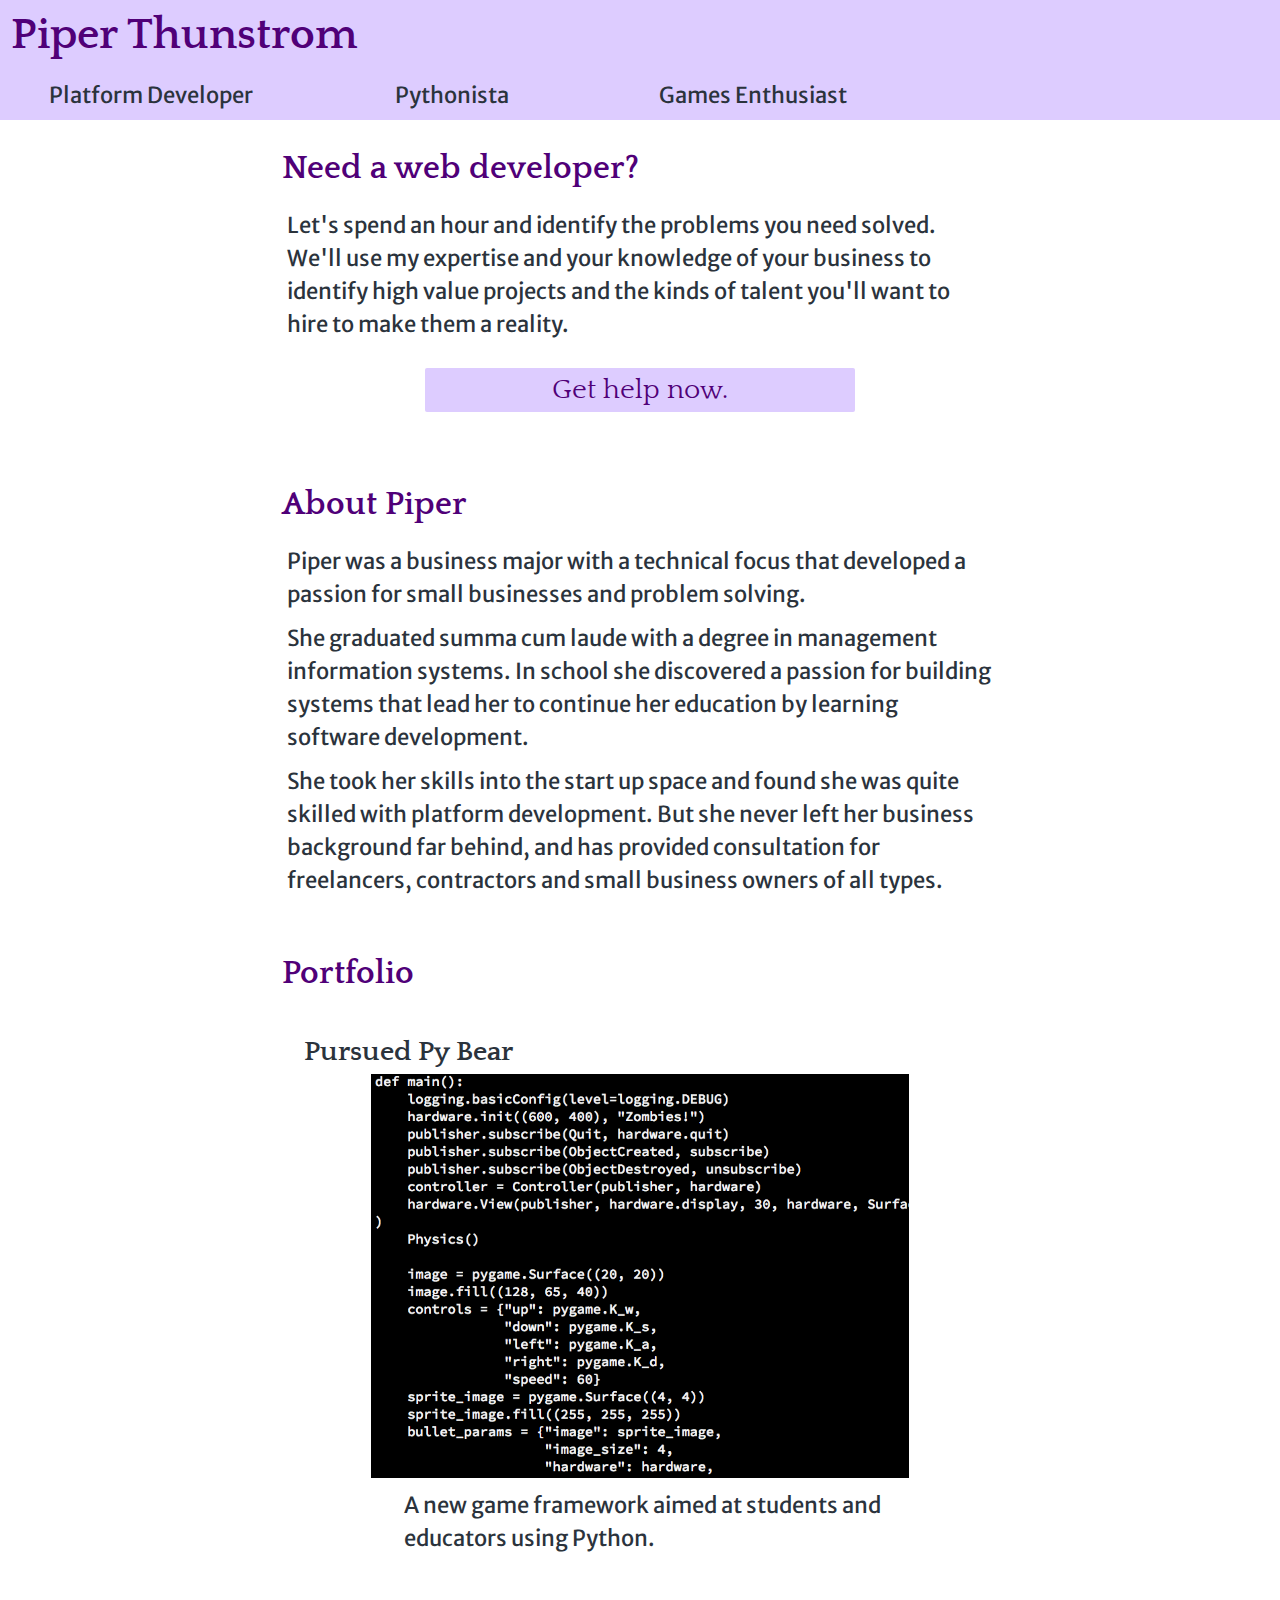
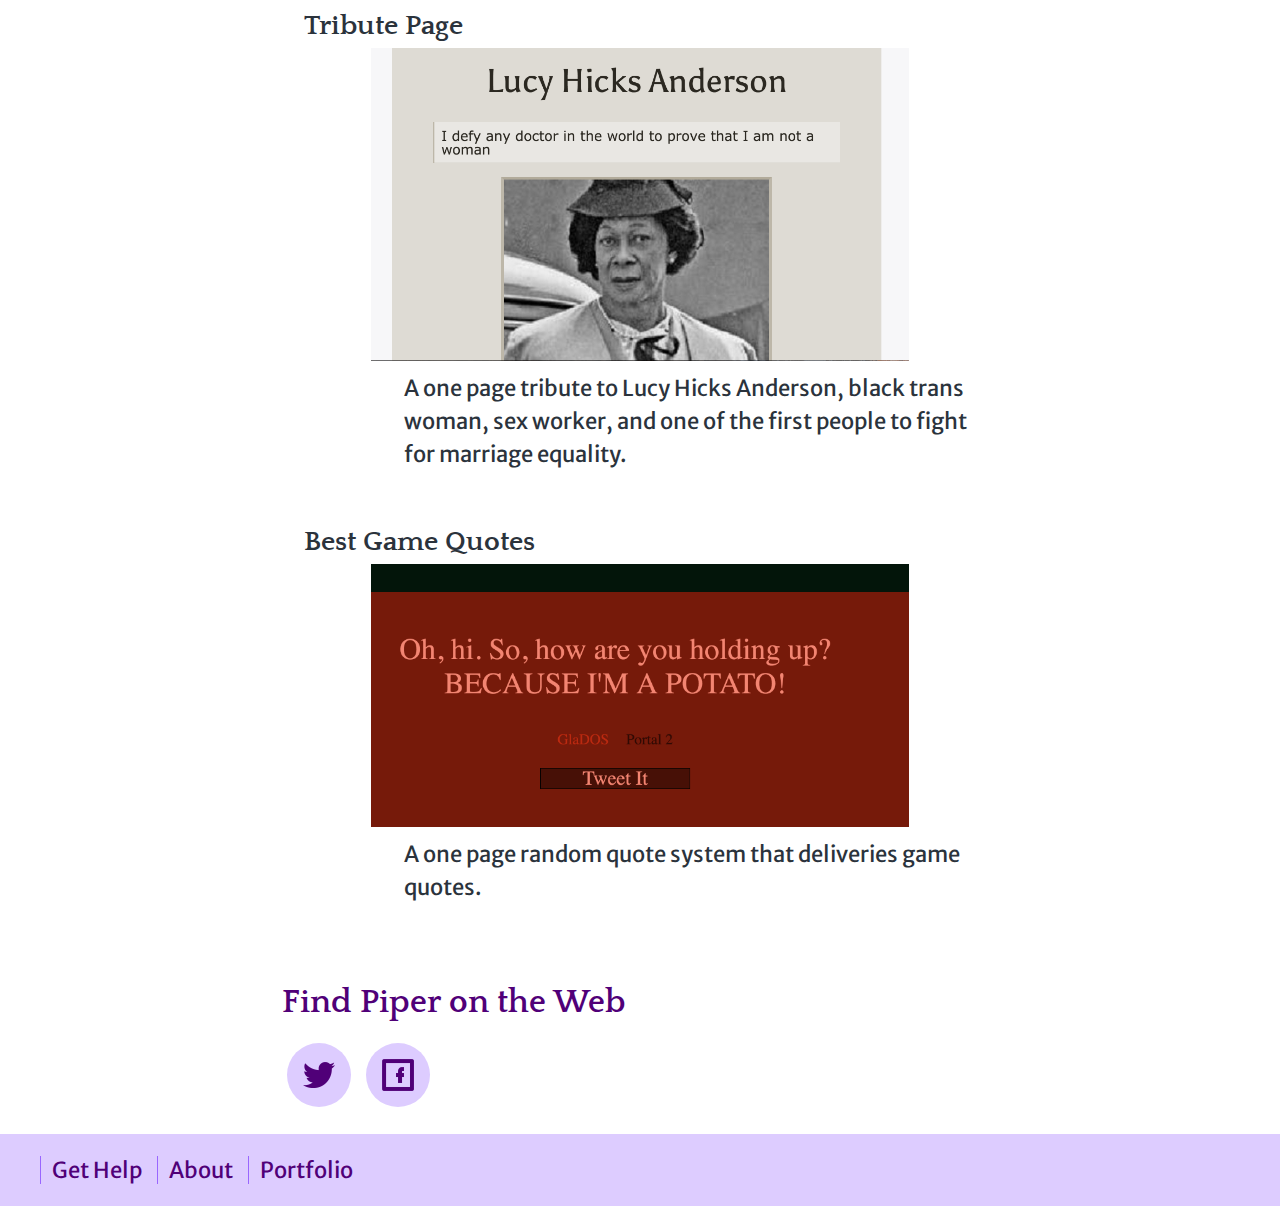
<file: index.html>
<!doctype html>
<html class="no-js" lang="">
    <head>
        <meta charset="utf-8">
        <meta http-equiv="X-UA-Compatible" content="IE=edge,chrome=1">
        <title>Piper Thunstrom</title>
        <meta name="description" content="Personal website of Piper Thunstrom">
        <meta name="viewport" content="width=device-width, initial-scale=1">


        <link href="https://fonts.googleapis.com/css?family=Merriweather+Sans:300|Quattrocento:700" rel="stylesheet">
        <link rel="stylesheet" href="css/main.css">
        <script src="js/vendor/modernizr-2.8.3.min.js"></script>
    </head>
    <body>
        <!--[if lt IE 8]>
            <p class="browserupgrade">
                You are using an <strong>outdated</strong> browser. Please
                <a href="http://browsehappy.com/">upgrade your browser</a> to
                improve your experience.
            </p>
        <![endif]-->
        <!-- Content -->
        <header>
            <h1>Piper Thunstrom</h1>
            <ul>
                <li>Platform Developer</li>
                <li>Pythonista</li>
                <li>Games Enthusiast</li>
            </ul>
        </header>

        <section id="call-to-action">
            <h1>Need a web developer?</h1>
            <p>
                Let's spend an hour and identify the problems you need solved.
                We'll use my expertise and your knowledge of your business to
                identify high value projects and the kinds of talent you'll
                want to hire to make them a reality.
            </p>
            <a class="contact-button" href="mailto:pathunstrom@gmail.com?subject=Help!">Get help now.</a>
        </section>

        <section id="history">
            <h1>About Piper</h1>
            <p>
                Piper was a business major with a technical focus that developed
                a passion for small businesses and problem solving.
            </p>
            <p>
                She graduated summa cum laude with a degree in management
                information systems. In school she discovered a passion for
                building systems that lead her to continue her education by
                learning software development.
            </p>
            <p>
                She took her skills into the start up space and found she was
                quite skilled with platform development. But she never left her
                business background far behind, and has provided consultation
                for freelancers, contractors and small business owners of all
                types.
            </p>
        </section>

        <section id="portfolio">
            <h1>Portfolio</h1>
            <div class="featured project">
                <h2>Pursued Py Bear</h2>
                <a href="https://github.com/pathunstrom/pursuedpybear"><img src="img/code.png"></a>
                <p>
                    A new game framework aimed at students and educators using
                    Python.
                </p>
            </div>
            <div class="projects">
                <div class="project">
                    <h2>Tribute Page</h2>
                    <a href="https://codepen.io/pathunstrom/full/wzxgNN/">
                        <img src="img/lucyhicks.png">
                    </a>
                    <p>
                        A one page tribute to Lucy Hicks Anderson, black trans
                        woman, sex worker, and one of the first people to fight
                        for marriage equality.
                    </p>
                </div>
                <div class="project">
                    <h2>Best Game Quotes</h2>
                    <a href="https://www.pathunstrom.com/random-quote">
                        <img src="img/random-quote.png">
                    </a>
                    <p>
                        A one page random quote system that deliveries game
                        quotes.
                    </p>
                </div>
            </div>
        </section>

        <section id="contact">
            <h1>Find Piper on the Web</h1>
            <a class="social-media twitter" href="https://twitter.com/pathunstrom"><img src="img/twitter-32.png"></a>
            <a class="social-media facebook" href="https://www.facebook.com/PythonGamesChick/"><img src="img/facebook-8-32.png"></a>
        </section>

        <footer>
            <nav>
                <ul>
                    <li><a href="#call-to-action">Get Help</a></li>
                    <li><a href="#history">About</a></li>
                    <li><a href="#portfolio">Portfolio</a></li>
                </ul>
            </nav>
        </footer>
        <!-- End of Content. -->
        <script src="js/main.js"></script>
    </body>
</html>
</file>
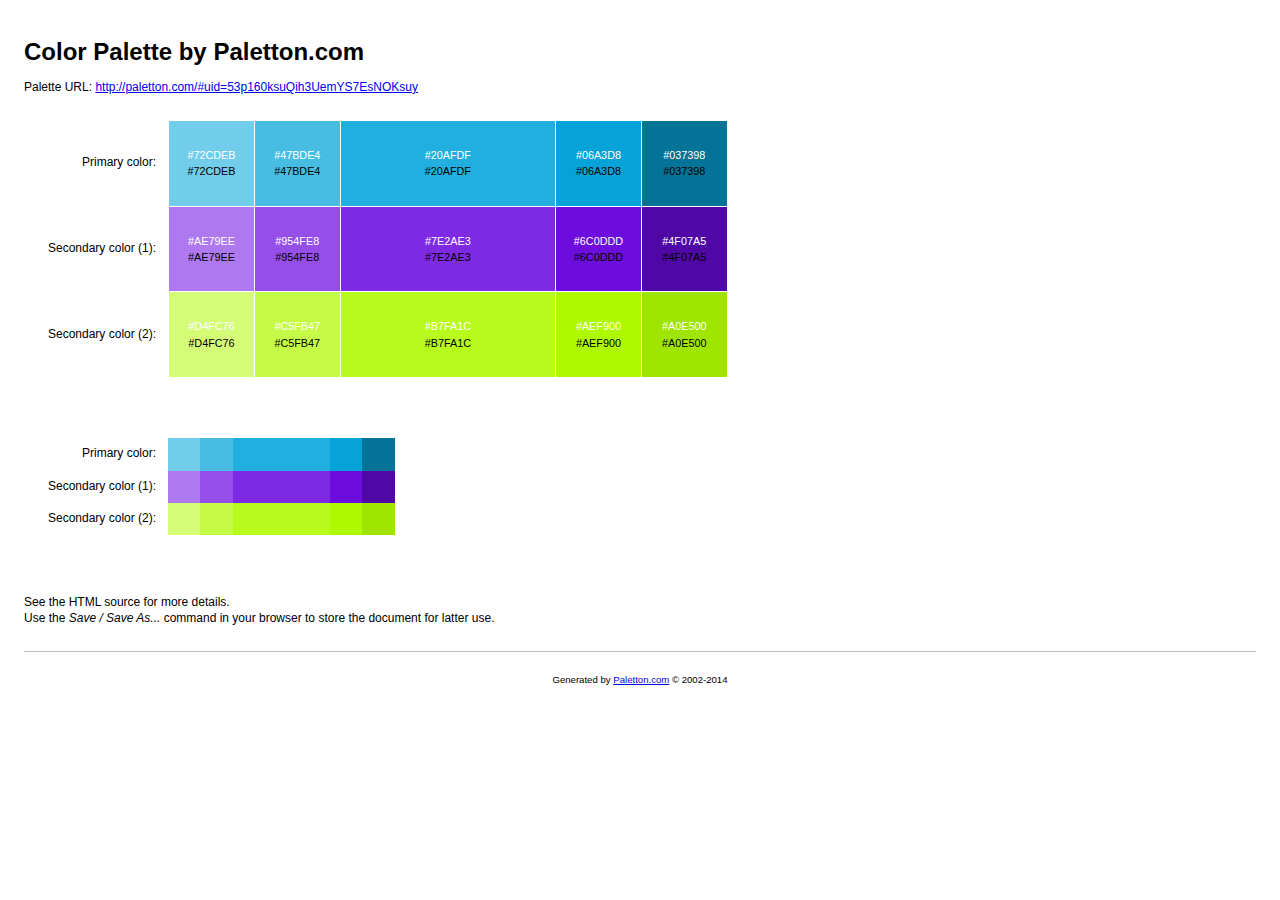
<file: palette.html>
<!DOCTYPE HTML>
<html>
<head>
	<meta http-equiv="content-type" content="text/html; charset=utf-8">
	<title>Color palette by Paletton.com</title>
	<meta name="generator" content="Paletton.com">

<style type="text/css">

/* Palette color codes */
/* Feel free to copy&paste color codes to your application */

.primary-1 { background-color: #72CDEB }
.primary-2 { background-color: #47BDE4 }
.primary-0 { background-color: #20AFDF }
.primary-3 { background-color: #06A3D8 }
.primary-4 { background-color: #037398 }

.secondary-1-1 { background-color: #AE79EE }
.secondary-1-2 { background-color: #954FE8 }
.secondary-1-0 { background-color: #7E2AE3 }
.secondary-1-3 { background-color: #6C0DDD }
.secondary-1-4 { background-color: #4F07A5 }

.secondary-2-1 { background-color: #D4FC76 }
.secondary-2-2 { background-color: #C5FB47 }
.secondary-2-0 { background-color: #B7FA1C }
.secondary-2-3 { background-color: #AEF900 }
.secondary-2-4 { background-color: #A0E500 }

/* end */


body {
	margin:0; padding: 2em;
	background: #fff;
	color: #000;
	font: 12px/1.33 "Segoe UI", "Helvetica Neue", Helvetica, sans-serif;
	text-align:left;
	}
h1 {
	margin: 0.5em 0;
	font-size: 200%;
	}
p {
	margin: 0.5em 0;
	}

.color-table {
	margin: 2em 2em 5em;
	border-collapse:collapse;
	border:none;
	border-spacing:0;
	font-size:100%;
	}
.color-table th {
	padding: 0 1em 0 0;
	text-align: right;
	vertical-align: middle;
	font-size: 100%;
	font-weight: normal;
	border: none;
	}
.color-table td.sample {
	width:6em; height:6em;
	padding: 10px;
	text-align:center;
	vertical-align:middle;
	font-size:90%;
	border: 1px solid white;
	white-space:nowrap;
	}
.color-table td.sample-0 {
	width:18em;
	}
.color-table.small td.sample {
	width:3em; height:3em;
	padding:0;
	border:none;
	}
.color-table.small td.sample-0 {
	width:9em;
	}
.color-table .white { margin-bottom:0.2em; color:white }
.color-table .black { margin-top:0.2em; color:black }

hr {
	margin: 2em 0 1em 0;
	border:none;
	border-bottom:1px solid silver;
	}
#footer {
	padding:1em;
	text-align:center;
	font-size:80%;
	}

</style>

</head>
<body>

<h1>Color Palette by Paletton.com</h1>
<p>Palette URL: <a href="http://paletton.com/#uid=53p160ksuQih3UemYS7EsNOKsuy">http://paletton.com/#uid=53p160ksuQih3UemYS7EsNOKsuy</a></p>

<table class="color-table">
	<tr>
		<th>Primary color:</th>
		<td class="sample sample-1 primary-1">
			<div class="white">#72CDEB</div>
			<div class="black">#72CDEB</div>
		</td>
		<td class="sample sample-2 primary-2">
			<div class="white">#47BDE4</div>
			<div class="black">#47BDE4</div>
		</td>
		<td class="sample sample-0 primary-0">
			<div class="white">#20AFDF</div>
			<div class="black">#20AFDF</div>
		</td>
		<td class="sample sample-3 primary-3">
			<div class="white">#06A3D8</div>
			<div class="black">#06A3D8</div>
		</td>
		<td class="sample sample-4 primary-4">
			<div class="white">#037398</div>
			<div class="black">#037398</div>
		</td>
	</tr>
	<tr>
		<th>Secondary color (1):</th>
		<td class="sample sample-1 secondary-1-1">
			<div class="white">#AE79EE</div>
			<div class="black">#AE79EE</div>
		</td>
		<td class="sample sample-2 secondary-1-2">
			<div class="white">#954FE8</div>
			<div class="black">#954FE8</div>
		</td>
		<td class="sample sample-0 secondary-1-0">
			<div class="white">#7E2AE3</div>
			<div class="black">#7E2AE3</div>
		</td>
		<td class="sample sample-3 secondary-1-3">
			<div class="white">#6C0DDD</div>
			<div class="black">#6C0DDD</div>
		</td>
		<td class="sample sample-4 secondary-1-4">
			<div class="white">#4F07A5</div>
			<div class="black">#4F07A5</div>
		</td>
	</tr>
	<tr>
		<th>Secondary color (2):</th>
		<td class="sample sample-1 secondary-2-1">
			<div class="white">#D4FC76</div>
			<div class="black">#D4FC76</div>
		</td>
		<td class="sample sample-2 secondary-2-2">
			<div class="white">#C5FB47</div>
			<div class="black">#C5FB47</div>
		</td>
		<td class="sample sample-0 secondary-2-0">
			<div class="white">#B7FA1C</div>
			<div class="black">#B7FA1C</div>
		</td>
		<td class="sample sample-3 secondary-2-3">
			<div class="white">#AEF900</div>
			<div class="black">#AEF900</div>
		</td>
		<td class="sample sample-4 secondary-2-4">
			<div class="white">#A0E500</div>
			<div class="black">#A0E500</div>
		</td>
	</tr>
</table>

<table class="color-table small">
	<tr>
		<th>Primary color:</th>
		<td class="sample sample-1 primary-1"></td>
		<td class="sample sample-2 primary-2"></td>
		<td class="sample sample-0 primary-0"></td>
		<td class="sample sample-3 primary-3"></td>
		<td class="sample sample-4 primary-4"></td>
	</tr>
	<tr>
		<th>Secondary color (1):</th>
		<td class="sample sample-1 secondary-1-1"></td>
		<td class="sample sample-2 secondary-1-2"></td>
		<td class="sample sample-0 secondary-1-0"></td>
		<td class="sample sample-3 secondary-1-3"></td>
		<td class="sample sample-4 secondary-1-4"></td>
	</tr>
	<tr>
		<th>Secondary color (2):</th>
		<td class="sample sample-1 secondary-2-1"></td>
		<td class="sample sample-2 secondary-2-2"></td>
		<td class="sample sample-0 secondary-2-0"></td>
		<td class="sample sample-3 secondary-2-3"></td>
		<td class="sample sample-4 secondary-2-4"></td>
	</tr>
</table>

<p>
See the HTML source for more details.<br>
Use the <em>Save / Save As...</em> command in your browser to store the document for latter use.
</p>

<hr>

<p id="footer">Generated by <a href="http://paletton.com">Paletton.com</a> &copy; 2002-2014</p>

</body>
</html>
</file>
<file: css/main.css>
* {
  box-sizing: border-box;
  margin: 0; }

h1, h2 {
  font-family: 'Quattrocento', serif; }

body {
  width: 100%;
  color: #2b333c;
  font-size: 16px;
  font-family: 'Merriweather Sans', sans-serif;
  background-color: white; }

header {
  background-color: #ddccff; }
  header h1 {
    color: #500078;
    padding: 0.25em; }
  header ul {
    padding: 0; }
    header ul li {
      width: 25%;
      display: table-cell;
      vertical-align: middle;
      text-align: center;
      padding: 0.5em; }

section {
  padding: 1em 0.75em; }
  section h1 {
    padding: .25em 0 .5em;
    font-size: 1.5em;
    color: #500078; }
  section p {
    padding: 0.25em;
    line-height: 1.5em; }
  section a {
    color: #500078; }
  section a:visited {
    color: #2b333c; }

.project {
  padding: 1em; }
  .project h2 {
    padding: 0.25em 0;
    font-size: 1.25em; }
  .project img {
    width: 100%;
    padding: 0 10%; }
  .project p {
    padding-left: 15%; }

footer {
  background-color: #ddccff; }
  footer nav {
    padding: 1em 0; }
    footer nav li {
      display: inline-block;
      border-left: 1px solid #9966ff;
      padding: 0 0.5em; }
    footer nav a {
      color: #500078;
      text-decoration: none; }

.contact-button {
  display: block;
  text-align: center;
  font: 1.25em 'Quattrocento', serif;
  padding: 0.25em;
  margin: 3% 20%;
  width: 60%;
  background-color: #ddccff;
  color: #500078;
  text-decoration: none;
  border-radius: 2px; }

.contact-button:visited {
  color: #500078; }

.social-media {
  display: inline-block;
  vertical-align: middle;
  padding: 16px;
  height: 64px;
  width: 64px;
  border-radius: 50%;
  background-color: #ddccff;
  margin: 0.25em; }

@media screen and (min-width: 500px) {
  body {
    font-size: 22px; } }

@media screen and (min-width: 750px) {
  section {
    max-width: 750px;
    margin: auto; } }

@media screen and (min-width: 1900px) {
  body {
    font-size: 28px; } }
</file>
